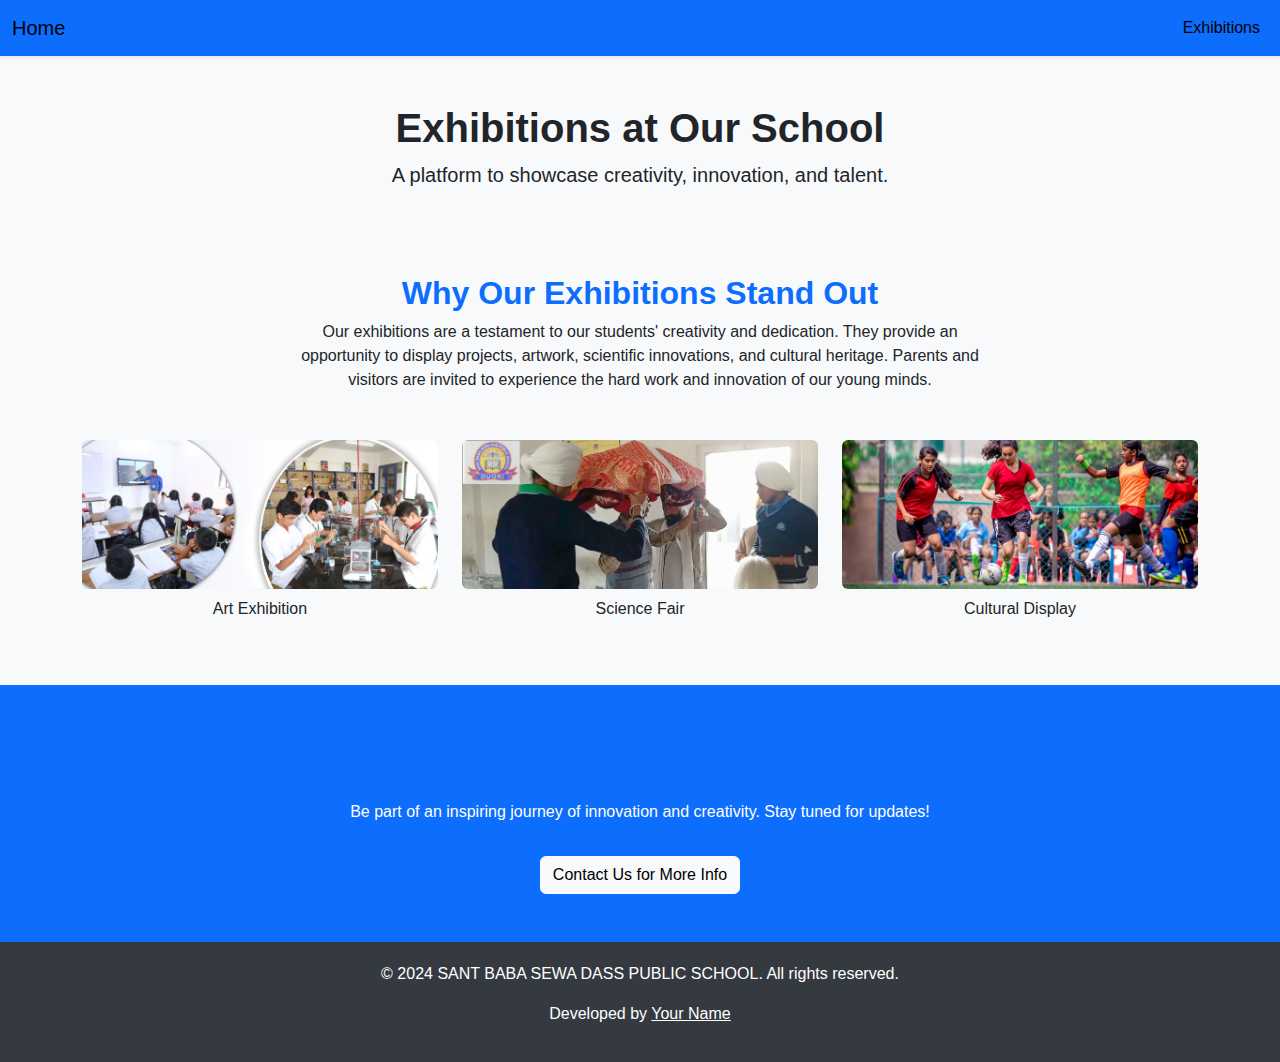
<file: COMPETITIONS.html>
<!DOCTYPE html>
<html lang="en">

<head>
    <meta charset="UTF-8">
    <meta name="viewport" content="width=device-width, initial-scale=1.0">
    <link rel="icon" type="image/x-icon" href="/logo5.png">
    <title>School Exhibitions</title>
    <link href="https://cdn.jsdelivr.net/npm/bootstrap@5.3.0-alpha1/dist/css/bootstrap.min.css" rel="stylesheet">
    <style>
        body {
            font-family: 'Arial', sans-serif;
            background-color: #f8f9fa;
        }

        h2 {
            color: #0d6efd;
            text-align: center;
            font-weight: bold;
            margin-top: 20px;
        }

        .exhibition-image {
            transition: transform 0.3s;
        }

        .exhibition-image:hover {
            transform: scale(1.05);
        }

        .footer {
            background-color: #343a40;
            color: white;
            padding: 20px 0;
            text-align: center;
        }

        .footer a {
            color: white;
            text-decoration: underline;
        }

        .footer a:hover {
            color: #d4d4d4;
        }
    </style>
</head>

<body>
    <!-- Navbar -->
    <nav class="navbar navbar-expand-lg bg-primary shadow-sm">
        <div class="container-fluid">
            <a class="navbar-brand" href="index.html">Home</a>
            <button class="navbar-toggler" type="button" data-bs-toggle="collapse" data-bs-target="#navbarNav"
                aria-controls="navbarNav" aria-expanded="false" aria-label="Toggle navigation">
                <span class="navbar-toggler-icon"></span>
            </button>
            <div class="collapse navbar-collapse" id="navbarNav">
                <ul class="navbar-nav ms-auto">
                    <!-- <li class="nav-item"><a class="nav-link" href="About.html">About Us</a></li>
                    <li class="nav-item"><a class="nav-link" href="Contact.html">Contact Us</a></li>
                    <li class="nav-item"><a class="nav-link" href="celebration.html">Celebrations</a></li> -->
                    <li class="nav-item"><a class="nav-link active" href="index.html">Exhibitions</a></li>
                </ul>
            </div>
        </div>
    </nav>

    <!-- Header -->
    <header class="bg-light py-5 text-center">
        <h1 class="fw-bold">Exhibitions at Our School</h1>
        <p class="lead">A platform to showcase creativity, innovation, and talent.</p>
    </header>

    <!-- Main Content -->
    <div class="container my-1">
        <h2>Why Our Exhibitions Stand Out</h2>
        <p class="text-center mx-auto" style="max-width: 700px;">
            Our exhibitions are a testament to our students' creativity and dedication. They provide an opportunity to
            display projects, artwork, scientific innovations, and cultural heritage. Parents and visitors are invited
            to experience the hard work and innovation of our young minds.
        </p>
    </div>

    <!-- Image Section -->
    <div class="container my-5">
        <div class="row g-4">
            <div class="col-md-4">
                <img src="slide-5.jpg" alt="Art Exhibition" class="img-fluid rounded exhibition-image">
                <p class="text-center mt-2">Art Exhibition</p>
            </div>
            <div class="col-md-4">
                <img src="slide-6.jpg" alt="Science Fair" class="img-fluid rounded exhibition-image">
                <p class="text-center mt-2">Science Fair</p>
            </div>
            <div class="col-md-4">
                <img src="slide-3.jpg" alt="Cultural Display" class="img-fluid rounded exhibition-image">
                <p class="text-center mt-2">Cultural Display</p>
            </div>
        </div>
    </div>

    <!-- Call to Action -->
    <div class="bg-primary text-white text-center py-5">
        <h2>Join Us for the Next Exhibition</h2>
        <p>Be part of an inspiring journey of innovation and creativity. Stay tuned for updates!</p>
        <a href="enquiry.html" class="btn btn-light mt-3">Contact Us for More Info</a>
    </div>

    <!-- Footer -->
    <footer class="footer">
        <p>&copy; 2024 SANT BABA SEWA DASS PUBLIC SCHOOL. All rights reserved.</p>
        <p>Developed by <a href="#">Your Name</a></p>
    </footer>

    <!-- Bootstrap JS -->
    <script src="https://cdn.jsdelivr.net/npm/bootstrap@5.3.0-alpha1/dist/js/bootstrap.bundle.min.js"></script>
</body>

</html>

</body>
</html>
</file>
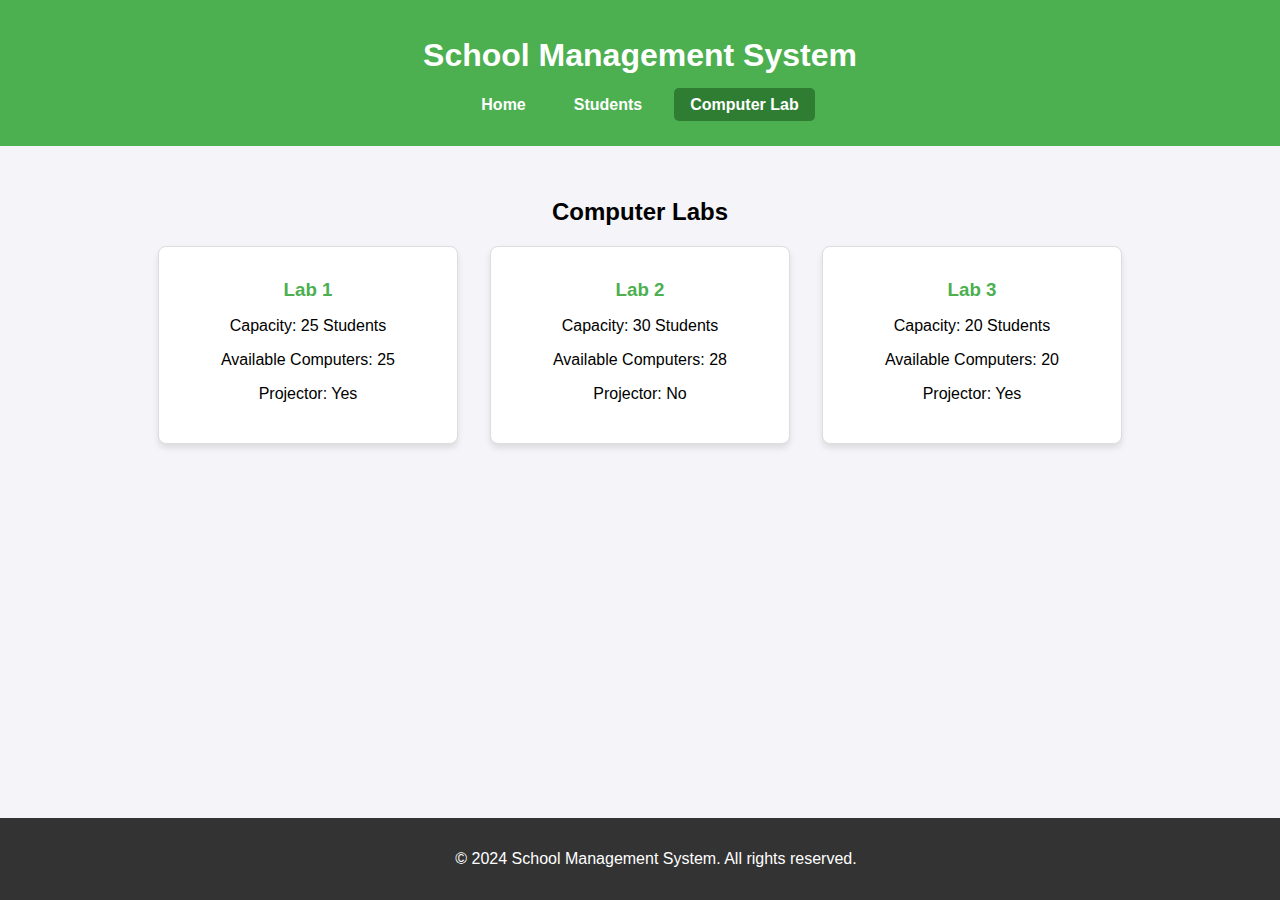
<file: Computer.html>
<!DOCTYPE html>
<html lang="en">
<head>
    <meta charset="UTF-8">
    <meta name="viewport" content="width=device-width, initial-scale=1.0">
    <link rel="icon" type="image/x-icon" href="/logo5.png">
    <title>Computer Lab</title>
    <link rel="stylesheet" href="styles.css">
</head>
<body>
    <header class="header">
        <h1>School Management System</h1>
        <nav>
            <ul class="nav-links">
                <li><a href="index.html">Home</a></li>
                <li><a href="students.html">Students</a></li>
                <!-- <li><a href="teachers.html">Teachers</a></li> -->
                <li><a href="computer_lab.html" class="active">Computer Lab</a></li>
            </ul>
        </nav>
    </header>

    <main>
        <section class="lab-section">
            <h2>Computer Labs</h2>
            <div class="lab-list">
                <div class="lab-card">
                    <h3>Lab 1</h3>
                    <p>Capacity: 25 Students</p>
                    <p>Available Computers: 25</p>
                    <p>Projector: Yes</p>
                </div>
                <div class="lab-card">
                    <h3>Lab 2</h3>
                    <p>Capacity: 30 Students</p>
                    <p>Available Computers: 28</p>
                    <p>Projector: No</p>
                </div>
                <div class="lab-card">
                    <h3>Lab 3</h3>
                    <p>Capacity: 20 Students</p>
                    <p>Available Computers: 20</p>
                    <p>Projector: Yes</p>
                </div>
            </div>
        </section>
    </main>

    <footer class="footer">
        <p>&copy; 2024 School Management System. All rights reserved.</p>
    </footer>
</body>
</html>
</file>
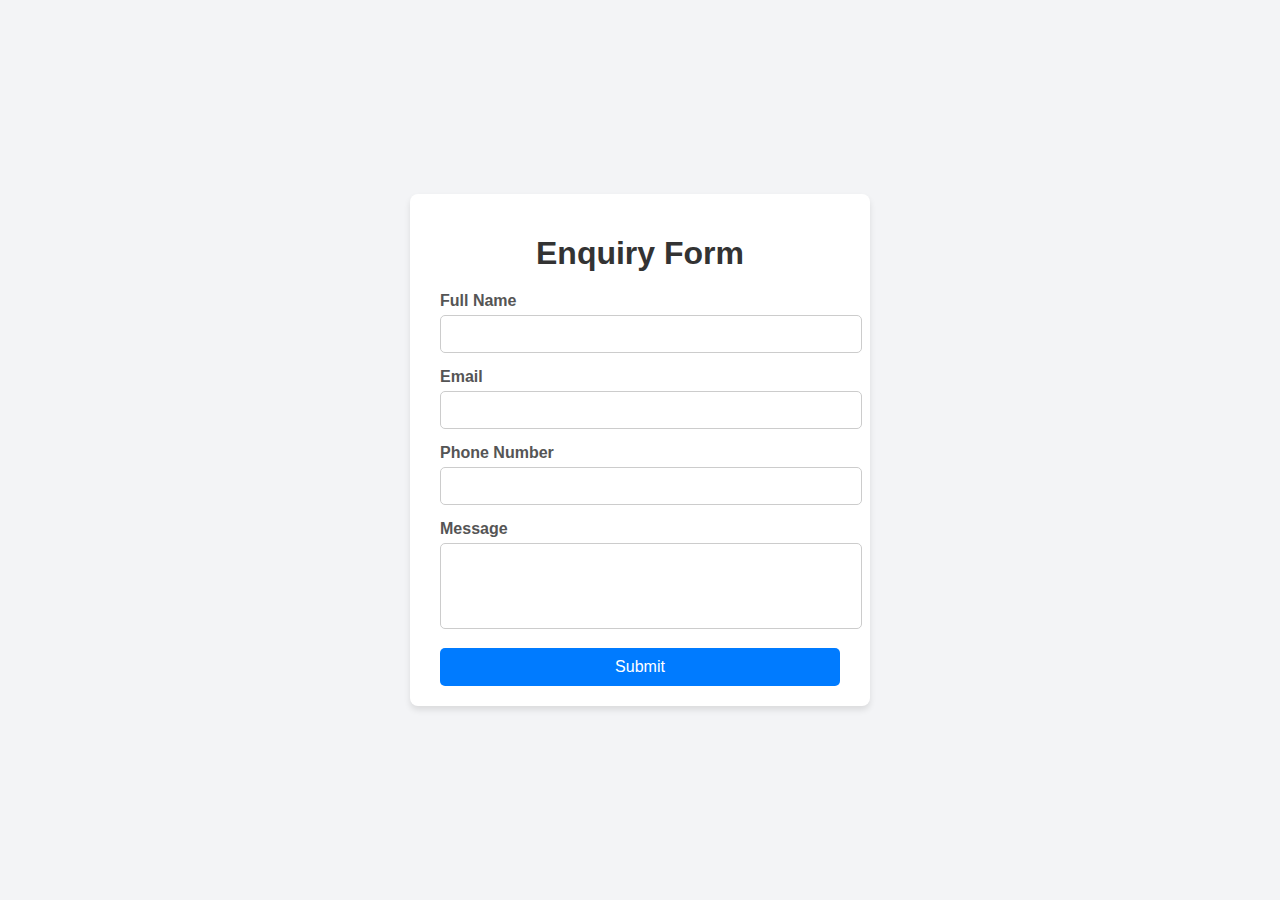
<file: enquiry.html>
<!DOCTYPE html>
<html lang="en">
<head>
    <meta charset="UTF-8">
    <meta name="viewport" content="width=device-width, initial-scale=1.0">
    <title>School Enquiry</title>
    <style>
        body {
            font-family: Arial, sans-serif;
            background-color: #f3f4f6;
            margin: 0;
            padding: 0;
            display: flex;
            align-items: center;
            justify-content: center;
            height: 100vh;
        }
        .form-container {
            background: #fff;
            padding: 20px 30px;
            border-radius: 8px;
            box-shadow: 0 4px 6px rgba(0, 0, 0, 0.1);
            width: 100%;
            max-width: 400px;
        }
        .form-container h1 {
            text-align: center;
            margin-bottom: 20px;
            color: #333;
        }
        .form-group {
            margin-bottom: 15px;
        }
        .form-group label {
            display: block;
            margin-bottom: 5px;
            font-weight: bold;
            color: #555;
        }
        .form-group input,
        .form-group textarea {
            width: 100%;
            padding: 10px;
            border: 1px solid #ccc;
            border-radius: 5px;
            font-size: 14px;
        }
        .form-group textarea {
            resize: none;
        }
        .form-group input:focus,
        .form-group textarea:focus {
            outline: none;
            border-color: #007bff;
        }
        .submit-btn {
            width: 100%;
            padding: 10px 15px;
            background-color: #007bff;
            color: #fff;
            border: none;
            border-radius: 5px;
            font-size: 16px;
            cursor: pointer;
        }
        .submit-btn:hover {
            background-color: #0056b3;
        }
    </style>
</head>
<body>

    <div class="form-container">
        <h1>Enquiry Form</h1>
        <form>
            <div class="form-group">
                <label for="name">Full Name</label>
                <input type="text" id="name" name="name" required>
            </div>
            <div class="form-group">
                <label for="email">Email</label>
                <input type="email" id="email" name="email" required>
            </div>
            <div class="form-group">
                <label for="phone">Phone Number</label>
                <input type="text" id="phone" name="phone" required>
            </div>
            <div class="form-group">
                <label for="message">Message</label>
                <textarea id="message" name="message" rows="4" required></textarea>
            </div>
            <button type="submit" class="submit-btn">Submit</button>
        </form>
    </div>

</body>
</html>
</file>
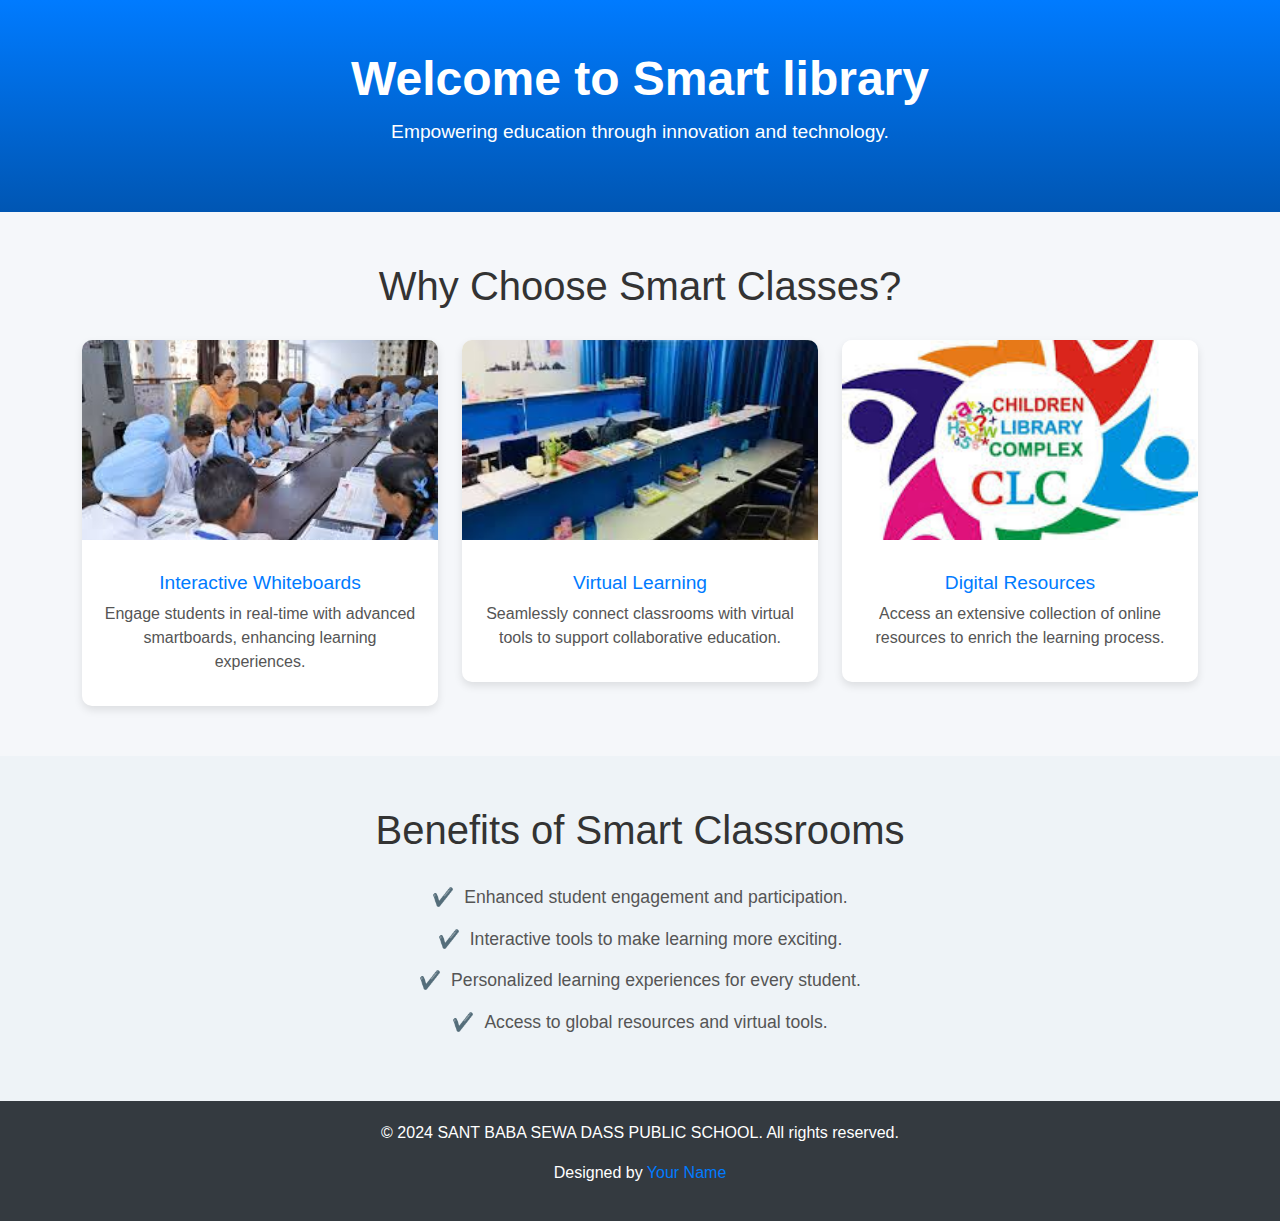
<file: library.html>
<!DOCTYPE html>
<html lang="en">

<head>
    <meta charset="UTF-8">
    <meta name="viewport" content="width=device-width, initial-scale=1.0">
    <link rel="icon" type="image/x-icon" href="/logo5.png">
    <title>Smart Classrooms</title>
    <link href="https://cdn.jsdelivr.net/npm/bootstrap@5.3.0-alpha1/dist/css/bootstrap.min.css" rel="stylesheet">
    <style>
        /* Global Styles */
        body {
            font-family: 'Arial', sans-serif;
            background-color: #f5f7fa;
            margin: 0;
            padding: 0;
        }

        /* Hero Section */
        .hero {
            background: linear-gradient(to bottom, #007bff, #0056b3);
            color: white;
            padding: 50px 20px;
            text-align: center;
        }

        .hero h1 {
            font-size: 3rem;
            font-weight: bold;
        }

        .hero p {
            font-size: 1.2rem;
            margin-top: 10px;
        }

        /* Feature Section */
        .features {
            padding: 50px 20px;
            text-align: center;
        }

        .features h2 {
            color: #333;
            margin-bottom: 30px;
            font-size: 2.5rem;
        }

        .feature-card {
            border: none;
            background: #fff;
            border-radius: 10px;
            box-shadow: 0 4px 8px rgba(0, 0, 0, 0.1);
            overflow: hidden;
            transition: transform 0.3s ease;
        }

        .feature-card:hover {
            transform: scale(1.05);
        }

        .feature-card img {
            height: 200px;
            object-fit: cover;
            width: 100%;
        }

        .feature-card h5 {
            margin-top: 15px;
            font-size: 1.2rem;
            color: #007bff;
        }

        .feature-card p {
            font-size: 1rem;
            color: #555;
        }

        /* Benefits Section */
        .benefits {
            background: #eef3f7;
            padding: 50px 20px;
            text-align: center;
        }

        .benefits h2 {
            color: #333;
            margin-bottom: 30px;
            font-size: 2.5rem;
        }

        .benefit-item {
            font-size: 1.1rem;
            color: #555;
            margin-bottom: 15px;
        }

        .benefit-item::before {
            content: "✔️";
            margin-right: 10px;
            color: #007bff;
        }

        /* Footer */
        footer {
            background: #343a40;
            color: white;
            padding: 20px 10px;
            text-align: center;
        }

        footer a {
            color: #007bff;
            text-decoration: none;
        }

        footer a:hover {
            text-decoration: underline;
        }
    </style>
</head>

<body>
    <!-- Hero Section -->
    <section class="hero">
        <h1>Welcome to Smart library</h1>
        <p>Empowering education through innovation and technology.</p>
    </section>

    <!-- Features Section -->
    <section class="features">
        <h2>Why Choose Smart Classes?</h2>
        <div class="container">
            <div class="row g-4">
                <!-- Feature 1 -->
                <div class="col-md-4">
                    <div class="feature-card">
                        <img src="images (1).jpeg" alt="Interactive Whiteboards">
                        <div class="p-3">
                            <h5>Interactive Whiteboards</h5>
                            <p>Engage students in real-time with advanced smartboards, enhancing learning experiences.</p>
                        </div>
                    </div>
                </div>
                <!-- Feature 2 -->
                <div class="col-md-4">
                    <div class="feature-card">
                        <img src="images (2).jpeg" alt="Virtual Classrooms">
                        <div class="p-3">
                            <h5>Virtual Learning</h5>
                            <p>Seamlessly connect classrooms with virtual tools to support collaborative education.</p>
                        </div>
                    </div>
                </div>
                <!-- Feature 3 -->
                <div class="col-md-4">
                    <div class="feature-card">
                        <img src="download (3).jpeg" alt="Digital Resources">
                        <div class="p-3">
                            <h5>Digital Resources</h5>
                            <p>Access an extensive collection of online resources to enrich the learning process.</p>
                        </div>
                    </div>
                </div>
            </div>
        </div>
    </section>

    <!-- Benefits Section -->
    <section class="benefits">
        <h2>Benefits of Smart Classrooms</h2>
        <div class="container">
            <ul class="list-unstyled">
                <li class="benefit-item">Enhanced student engagement and participation.</li>
                <li class="benefit-item">Interactive tools to make learning more exciting.</li>
                <li class="benefit-item">Personalized learning experiences for every student.</li>
                <li class="benefit-item">Access to global resources and virtual tools.</li>
            </ul>
        </div>
    </section>

    <!-- Footer -->
    <footer>
        <p>&copy; 2024 SANT BABA SEWA DASS PUBLIC SCHOOL. All rights reserved.</p>
        <p>Designed by <a href="index.html">Your Name</a></p>
    </footer>

    <!-- Bootstrap JS -->
    <script src="https://cdn.jsdelivr.net/npm/bootstrap@5.3.0-alpha1/dist/js/bootstrap.bundle.min.js"></script>
</body>

</html>
</file>
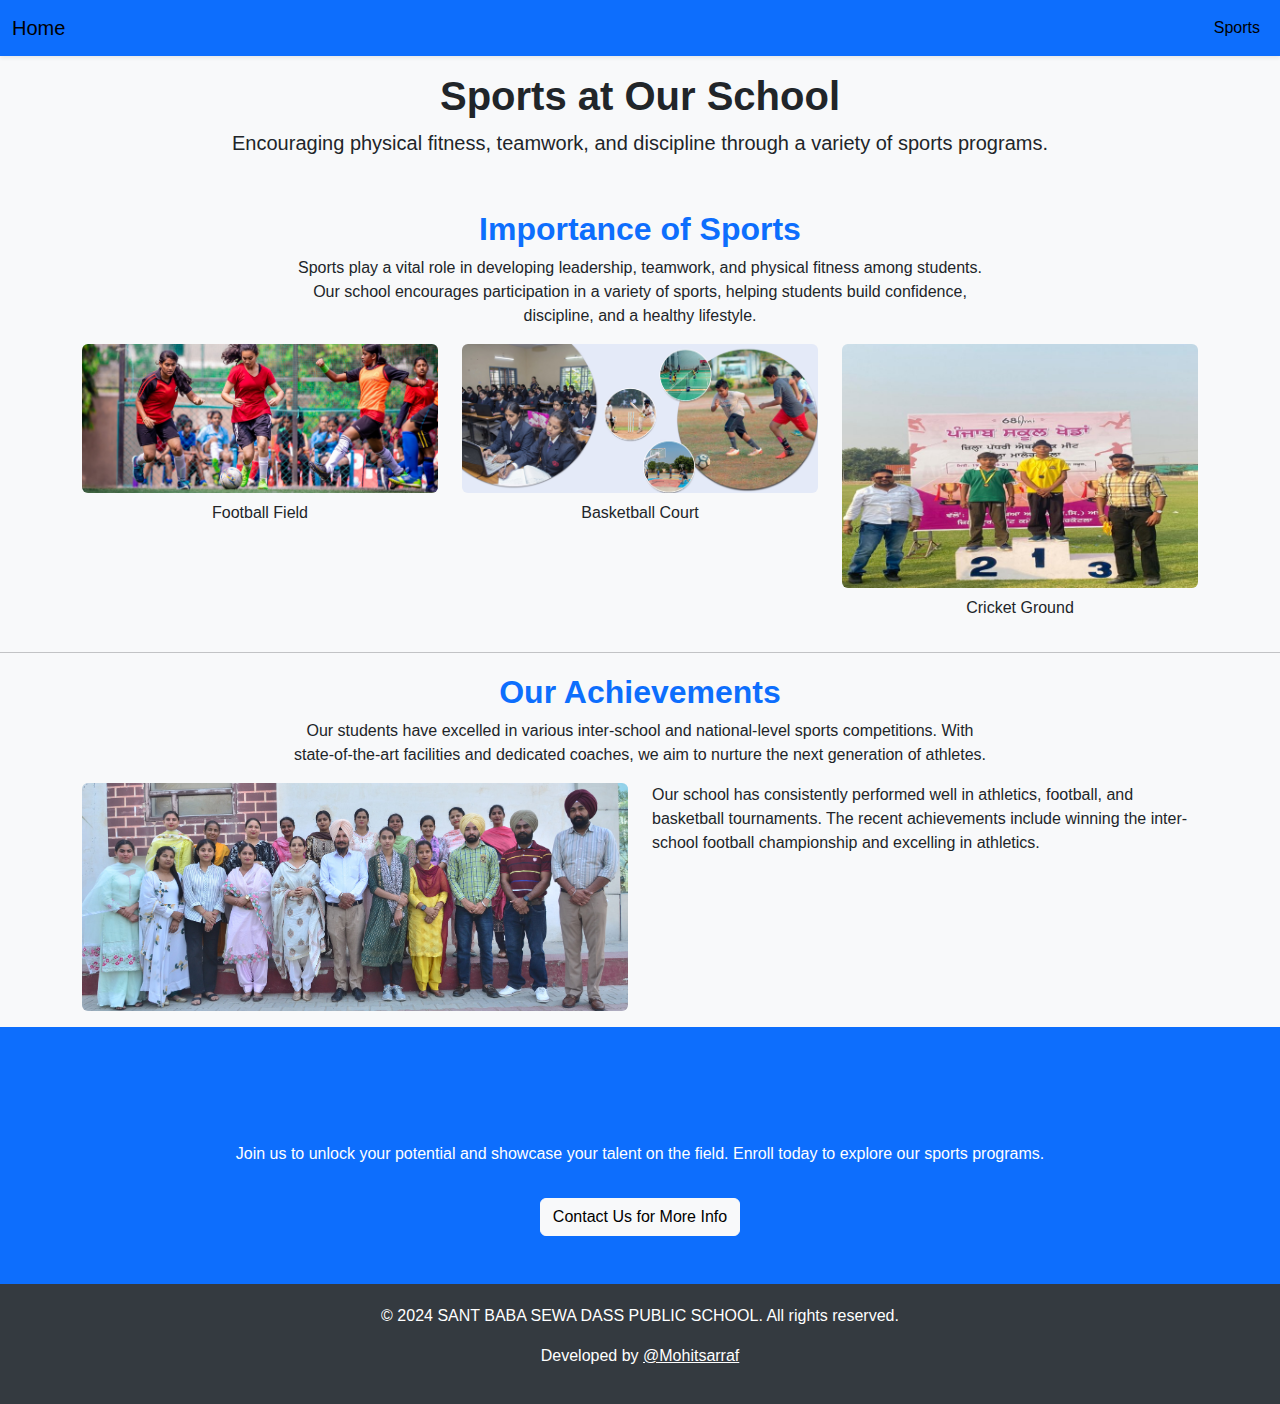
<file: SPORTS.html>
<!DOCTYPE html>
<html lang="en">

<head>
    <meta charset="UTF-8">
    <meta name="viewport" content="width=device-width, initial-scale=1.0">
    <link rel="icon" type="image/x-icon" href="/logo5.png">
    <title>Sports at Our School</title>
    <link href="https://cdn.jsdelivr.net/npm/bootstrap@5.3.0-alpha1/dist/css/bootstrap.min.css" rel="stylesheet">
    <style>
        body {
            font-family: 'Arial', sans-serif;
            background-color: #f8f9fa;
        }

        h2 {
            color: #0d6efd;
            text-align: center;
            font-weight: bold;
            margin-top: 20px;
        }

        .sports-image {
            transition: transform 0.3s;
        }

        .sports-image:hover {
            transform: scale(1.05);
        }

        .footer {
            background-color: #343a40;
            color: white;
            padding: 20px 0;
            text-align: center;
        }

        .footer a {
            color: white;
            text-decoration: underline;
        }

        .footer a:hover {
            color: #d4d4d4;
        }
    </style>
</head>

<body>
    <!-- Navbar -->
    <nav class="navbar navbar-expand-lg bg-primary shadow-sm">
        <div class="container-fluid">
            <a class="navbar-brand" href="index.html">Home</a>
            <button class="navbar-toggler" type="button" data-bs-toggle="collapse" data-bs-target="#navbarNav"
                aria-controls="navbarNav" aria-expanded="false" aria-label="Toggle navigation">
                <span class="navbar-toggler-icon"></span>
            </button>
            <div class="collapse navbar-collapse" id="navbarNav">
                <ul class="navbar-nav ms-auto">
                    <!-- <li class="nav-item"><a class="nav-link" href="About.html">About Us</a></li>
                    <li class="nav-item"><a class="nav-link" href="Contact.html">Contact Us</a></li>
                    <li class="nav-item"><a class="nav-link" href="celebration.html">Celebrations</a></li> -->
                    <li class="nav-item"><a class="nav-link active" href="#">Sports</a></li>
                </ul>
            </div>
        </div>
    </nav>
    <!-- Header -->
    <header class="bg-light py-3 text-center">
        <h1 class="fw-bold">Sports at Our School</h1>
        <p class="lead">Encouraging physical fitness, teamwork, and discipline through a variety of sports programs.</p>
    </header>

    <!-- Main Content -->
    <div class="container my-3">
        <h2>Importance of Sports</h2>
        <p class="text-center mx-auto" style="max-width: 700px;">
            Sports play a vital role in developing leadership, teamwork, and physical fitness among students. Our school
            encourages participation in a variety of sports, helping students build confidence, discipline, and a
            healthy lifestyle.
        </p>
    </div>

    <!-- Sports Facilities -->
    <div class="container my-3">
        <div class="row g-4">
            <div class="col-md-4">
                <img src="slide-3.jpg" alt="Football Field" class="img-fluid rounded sports-image">
                <p class="text-center mt-2">Football Field</p>
            </div>
            <div class="col-md-4">
                <img src="slide-4.jpg" alt="Basketball Court" class="img-fluid rounded sports-image">
                <p class="text-center mt-2">Basketball Court</p>
            </div>
            <div class="col-md-4">
                <img src="down1.jpg" alt="Cricket Ground" class="img-fluid rounded sports-image">
                <p class="text-center mt-2">Cricket Ground</p>
            </div>
        </div>
    </div>
<hr>
    <!-- Achievements Section -->
    <div class="container my-3">
        <h2>Our Achievements</h2>
        <p class="text-center mx-auto" style="max-width: 700px;">
            Our students have excelled in various inter-school and national-level sports competitions. With state-of-the-art
            facilities and dedicated coaches, we aim to nurture the next generation of athletes.
        </p>
        <div class="row g-4">
            <div class="col-md-6">
                <img src="slide-2.jpg" alt="Sports Trophy" class="img-fluid rounded sports-image">
            </div>
            <div class="col-md-6">
                <p>
                    Our school has consistently performed well in athletics, football, and basketball tournaments. The
                    recent achievements include winning the inter-school football championship and excelling in athletics.
                </p>
            </div>
        </div>
    </div>

    <!-- Call to Action -->
    <div class="bg-primary text-white text-center py-5">
        <h2>Be Part of Our Winning Team</h2>
        <p>Join us to unlock your potential and showcase your talent on the field. Enroll today to explore our sports programs.</p>
        <a href="enquiry.html" class="btn btn-light mt-3">Contact Us for More Info</a>
    </div>

    <!-- Footer -->
    <footer class="footer">
        <p>&copy; 2024 SANT BABA SEWA DASS PUBLIC SCHOOL. All rights reserved.</p>
        <p>Developed by <a href="index.html">@Mohitsarraf</a></p>
    </footer>

    <!-- Bootstrap JS -->
    <script src="https://cdn.jsdelivr.net/npm/bootstrap@5.3.0-alpha1/dist/js/bootstrap.bundle.min.js"></script>
</body>

</html>
</file>
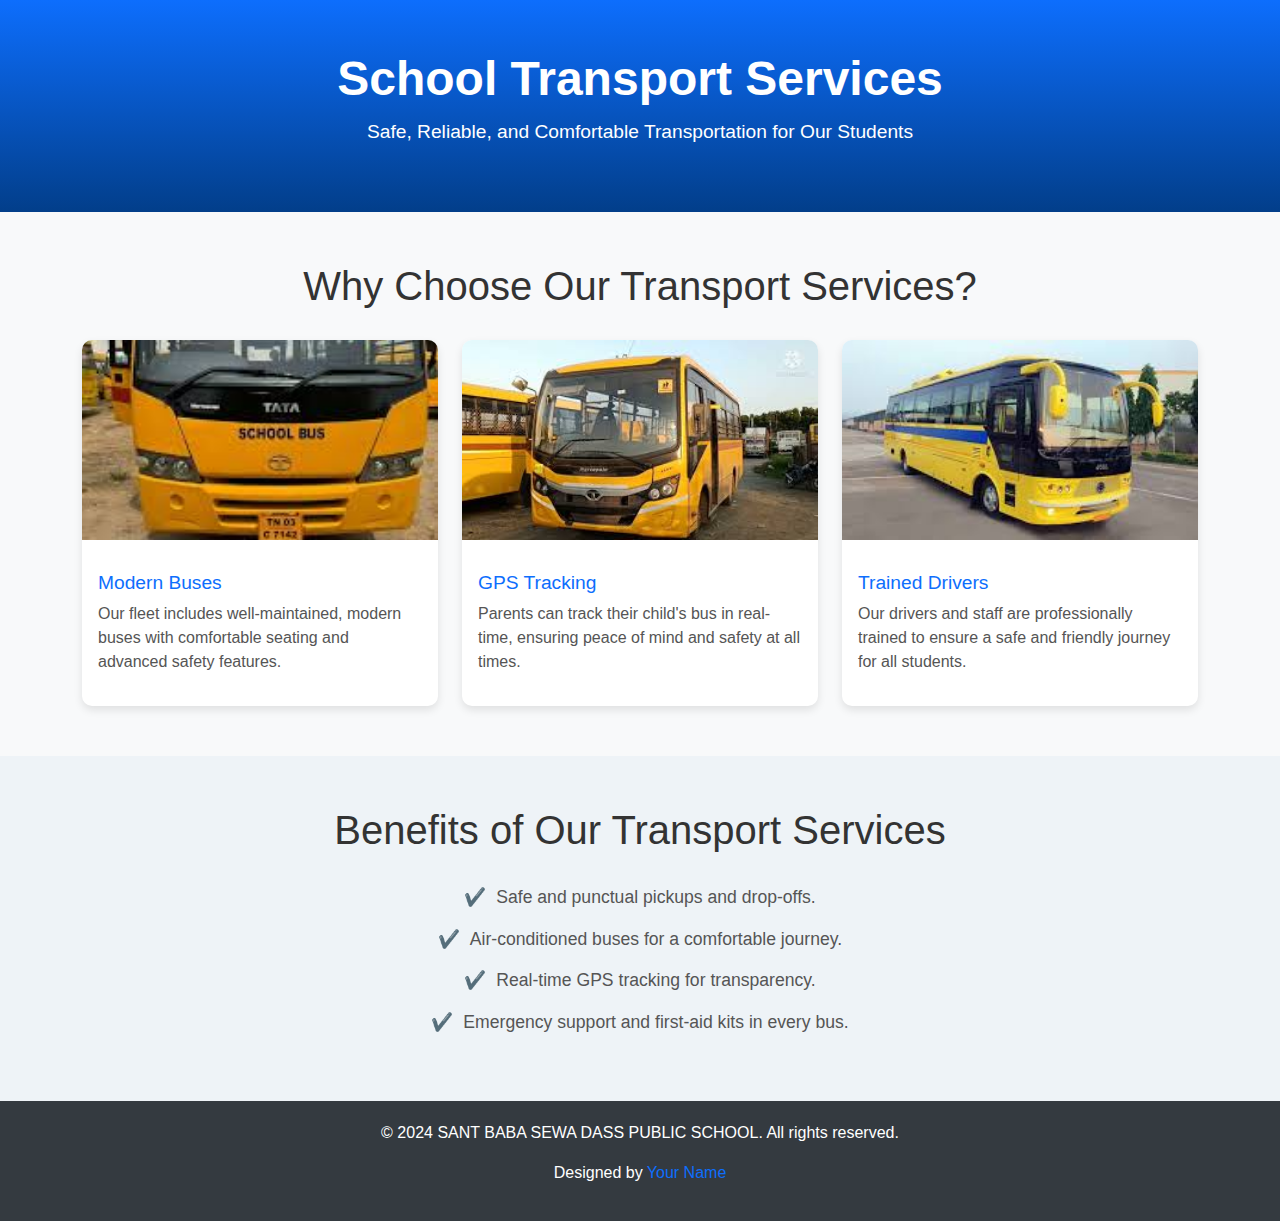
<file: transport.html>
<!DOCTYPE html>
<html lang="en">

<head>
    <meta charset="UTF-8">
    <meta name="viewport" content="width=device-width, initial-scale=1.0">
    <link rel="icon" type="image/x-icon" href="/logo5.png">
    <title>School Transport</title>
    <link href="https://cdn.jsdelivr.net/npm/bootstrap@5.3.0-alpha1/dist/css/bootstrap.min.css" rel="stylesheet">
    <style>
        /* Global Styles */
        body {
            font-family: 'Arial', sans-serif;
            background-color: #f8f9fa;
            margin: 0;
            padding: 0;
        }

        /* Hero Section */
        .hero {
            background: linear-gradient(to bottom, #0d6efd, #023e8a);
            color: white;
            padding: 50px 20px;
            text-align: center;
        }

        .hero h1 {
            font-size: 3rem;
            font-weight: bold;
        }

        .hero p {
            font-size: 1.2rem;
            margin-top: 10px;
        }

        /* Features Section */
        .features {
            padding: 50px 20px;
        }

        .features h2 {
            text-align: center;
            color: #333;
            margin-bottom: 30px;
            font-size: 2.5rem;
        }

        .feature-card {
            border: none;
            background: #fff;
            border-radius: 10px;
            box-shadow: 0 4px 8px rgba(0, 0, 0, 0.1);
            overflow: hidden;
            transition: transform 0.3s ease;
        }

        .feature-card:hover {
            transform: scale(1.05);
        }

        .feature-card img {
            height: 200px;
            object-fit: cover;
            width: 100%;
        }

        .feature-card h5 {
            margin-top: 15px;
            font-size: 1.2rem;
            color: #0d6efd;
        }

        .feature-card p {
            font-size: 1rem;
            color: #555;
        }

        /* Benefits Section */
        .benefits {
            background: #eef3f7;
            padding: 50px 20px;
            text-align: center;
        }

        .benefits h2 {
            color: #333;
            margin-bottom: 30px;
            font-size: 2.5rem;
        }

        .benefit-item {
            font-size: 1.1rem;
            color: #555;
            margin-bottom: 15px;
        }

        .benefit-item::before {
            content: "✔️";
            margin-right: 10px;
            color: #0d6efd;
        }

        /* Footer */
        footer {
            background: #343a40;
            color: white;
            padding: 20px 10px;
            text-align: center;
        }

        footer a {
            color: #0d6efd;
            text-decoration: none;
        }

        footer a:hover {
            text-decoration: underline;
        }
    </style>
</head>

<body>
    <!-- Hero Section -->
    <section class="hero">
        <h1>School Transport Services</h1>
        <p>Safe, Reliable, and Comfortable Transportation for Our Students</p>
    </section>

    <!-- Features Section -->
    <section class="features">
        <h2>Why Choose Our Transport Services?</h2>
        <div class="container">
            <div class="row g-4">
                <!-- Feature 1 -->
                <div class="col-md-4">
                    <div class="feature-card">
                        <img src="download (2).jpeg" alt="Modern Buses">
                        <div class="p-3">
                            <h5>Modern Buses</h5>
                            <p>Our fleet includes well-maintained, modern buses with comfortable seating and advanced safety features.</p>
                        </div>
                    </div>
                </div>
                <!-- Feature 2 -->
                <div class="col-md-4">
                    <div class="feature-card">
                        <img src="download (5).jpeg" alt="GPS Tracking">
                        <div class="p-3">
                            <h5>GPS Tracking</h5>
                            <p>Parents can track their child's bus in real-time, ensuring peace of mind and safety at all times.</p>
                        </div>
                    </div>
                </div>
                <!-- Feature 3 -->
                <div class="col-md-4">
                    <div class="feature-card">
                        <img src="bus1.jpeg" alt="Trained Staff">
                        <div class="p-3">
                            <h5>Trained Drivers</h5>
                            <p>Our drivers and staff are professionally trained to ensure a safe and friendly journey for all students.</p>
                        </div>
                    </div>
                </div>
            </div>
        </div>
    </section>

    <!-- Benefits Section -->
    <section class="benefits">
        <h2>Benefits of Our Transport Services</h2>
        <div class="container">
            <ul class="list-unstyled">
                <li class="benefit-item">Safe and punctual pickups and drop-offs.</li>
                <li class="benefit-item">Air-conditioned buses for a comfortable journey.</li>
                <li class="benefit-item">Real-time GPS tracking for transparency.</li>
                <li class="benefit-item">Emergency support and first-aid kits in every bus.</li>
            </ul>
        </div>
    </section>

    <!-- Footer -->
    <footer>
        <p>&copy; 2024 SANT BABA SEWA DASS PUBLIC SCHOOL. All rights reserved.</p>
        <p>Designed by <a href="#">Your Name</a></p>
    </footer>

    <!-- Bootstrap JS -->
    <script src="https://cdn.jsdelivr.net/npm/bootstrap@5.3.0-alpha1/dist/js/bootstrap.bundle.min.js"></script>
</body>

</html>
</file>
<file: styles.css>
/* General Styles */
body {
    font-family: Arial, sans-serif;
    margin: 0;
    padding: 0;
    background-color: #f4f4f9;
}

header {
    background-color: #4CAF50;
    color: white;
    padding: 1rem;
    text-align: center;
}

.nav-links {
    list-style: none;
    padding: 0;
    display: flex;
    justify-content: center;
    gap: 1rem;
}

.nav-links li {
    display: inline;
}

.nav-links a {
    color: white;
    text-decoration: none;
    font-weight: bold;
    padding: 0.5rem 1rem;
}

.nav-links a.active {
    background-color: #2e7d32;
    border-radius: 5px;
}

.lab-section {
    padding: 2rem;
    text-align: center;
}

.lab-list {
    display: flex;
    justify-content: center;
    gap: 2rem;
    flex-wrap: wrap;
}

.lab-card {
    background-color: white;
    border: 1px solid #ddd;
    border-radius: 8px;
    padding: 1.5rem;
    width: 250px;
    box-shadow: 0 4px 6px rgba(0, 0, 0, 0.1);
    transition: transform 0.3s;
}

.lab-card:hover {
    transform: translateY(-5px);
}

.lab-card h3 {
    margin: 0 0 1rem;
    color: #4CAF50;
}

.footer {
    background-color: #333;
    color: white;
    text-align: center;
    padding: 1rem;
    position: absolute;
    bottom: 0;
    width: 100%;
}
.lab-card {
    background-color: white;
    border: 1px solid #ddd;
    border-radius: 8px;
    padding: 1.5rem;
    width: 250px;
    box-shadow: 0 4px 6px rgba(0, 0, 0, 0.1);
    transition: transform 0.3s;
}

.lab-card:hover {
    transform: translateY(-5px);
}

.lab-card h3 {
    margin: 0.5rem 0;
    color: #4CAF50;
}

.lab-image {
    width: 100%;
    height: auto;
    border-radius: 5px;
    margin-bottom: 1rem;
}
</file>
